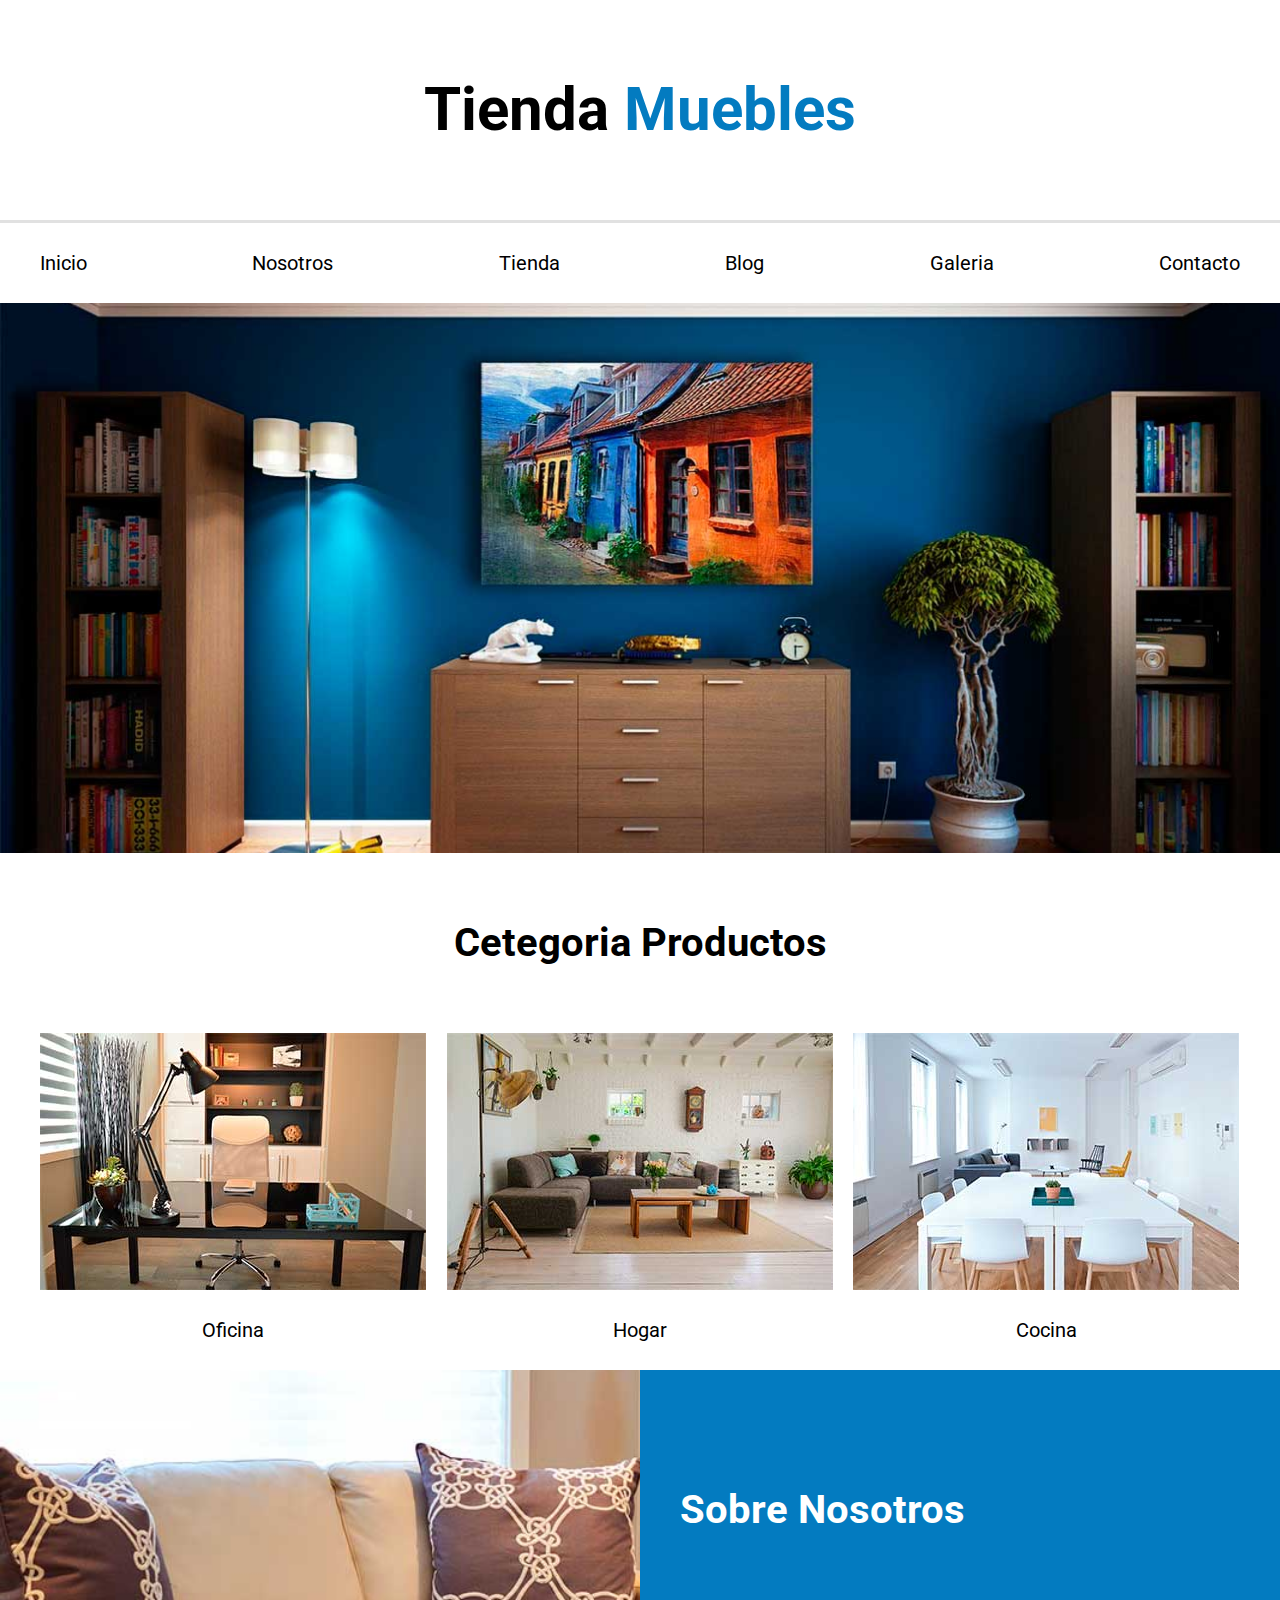
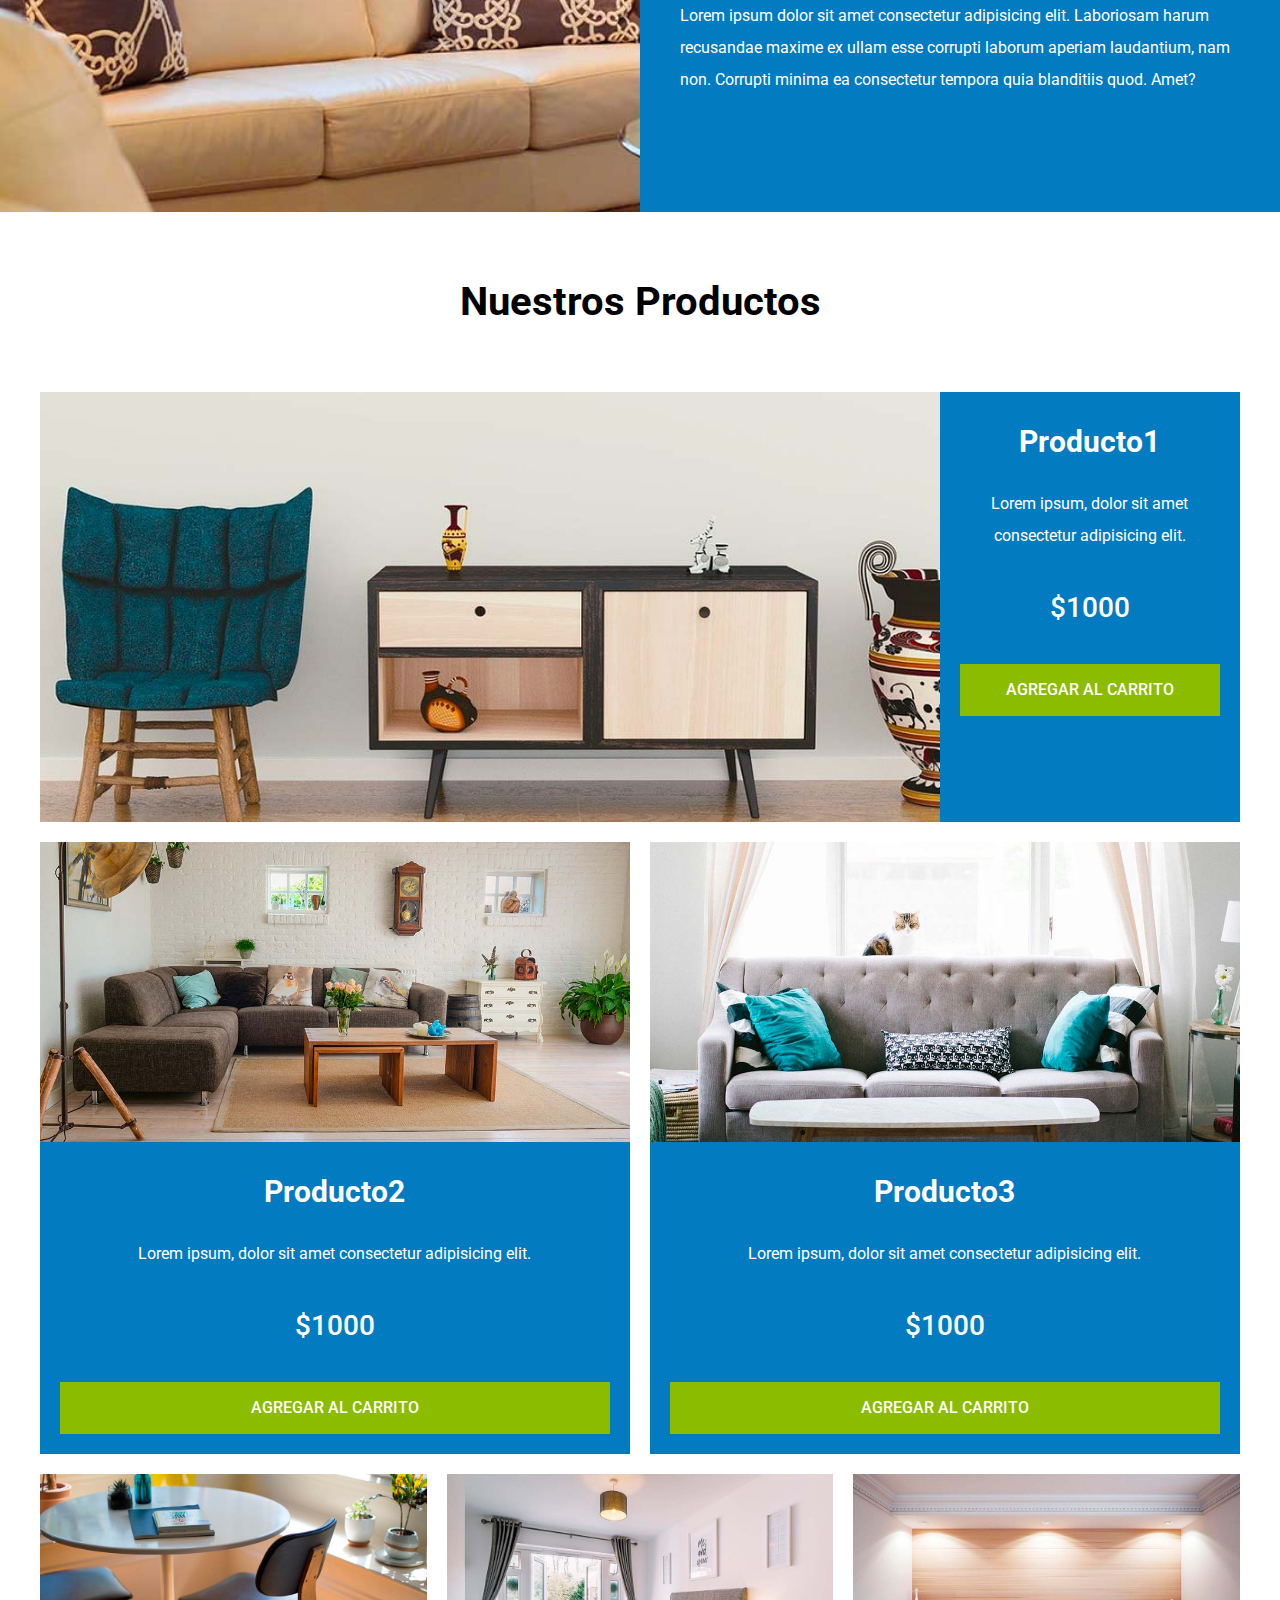
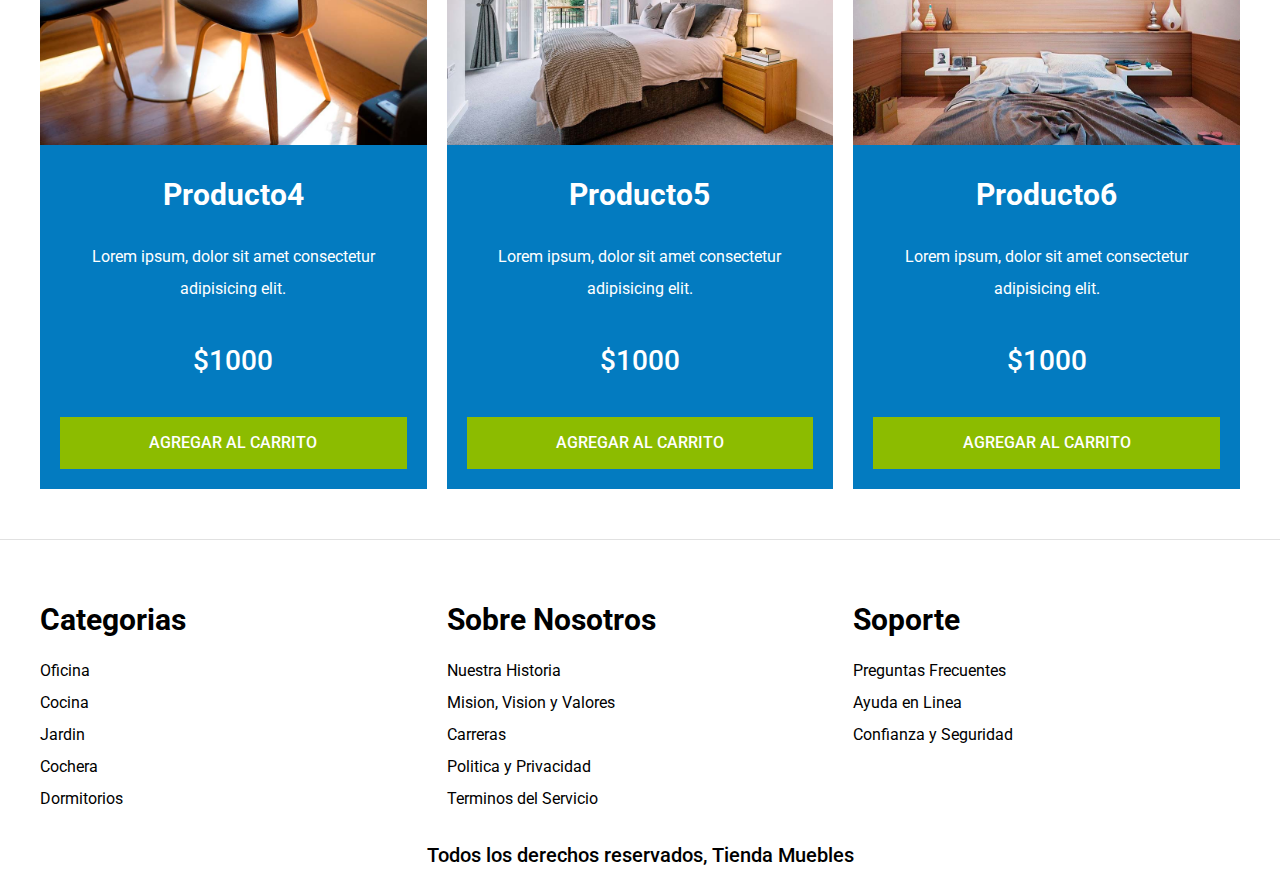
<file: proyecto-muebles-ecommerce/index.html>
<!DOCTYPE html>
<html lang="en">

<head>
    <meta charset="UTF-8">
    <meta name="viewport" content="width=device-width, initial-scale=1.0">
    <title>Tienda Muebles Ecommerce</title>
    <link rel="stylesheet" href="css/normalize.css">
    <link rel="preconnect" href="https://fonts.googleapis.com">
    <link rel="preconnect" href="https://fonts.gstatic.com" crossorigin>
    <link href="https://fonts.googleapis.com/css2?family=Roboto:wght@300;400;500&display=swap" rel="stylesheet">
    <link rel="stylesheet" href="css/app.css">
</head>

<body>
    <header>
        <h1 class="nombre-sitio">Tienda <span>Muebles</span> </h1>
    </header>
    <div class="contenedor-navegacion">
        <nav class="nav-principal contenedor">
            <a href="index.html">Inicio</a>
            <a href="nosotros.html">Nosotros</a>
            <a href="tienda.html">Tienda</a>
            <a href="blog.html">Blog</a>
            <a href="galeria.html">Galeria</a>
            <a href="contacto.html">Contacto</a>
        </nav>
    </div>


    <div class="hero"></div>

    <section class="contenedor categorias">
        <h2 class="text-center">Cetegoria Productos</h2>

        <div class="listado-categorias">
            <div class="categoria">
                <img src="img/categoria1.jpg" alt="Imagen categoria 2">
                <a href="#">Oficina</a>
            </div>

            <div class="categoria">
                <img src="img/categoria2.jpg" alt="Imagen categoria 2">
                <a href="#">Hogar</a>
            </div>

            <div class="categoria">
                <img src="img/categoria3.jpg" alt="Imagen categoria 2">
                <a href="#">Cocina</a>
            </div>
        </div>

    </section>

    <section class="sobre-nosotros">
        <div class="contenedor sobre-nosotros-grid">
            <div class="texto-nosotros">
                <h2>Sobre Nosotros</h2>
                <p>Lorem ipsum dolor sit amet consectetur adipisicing elit. Laboriosam harum recusandae maxime ex ullam
                    esse
                    corrupti laborum aperiam laudantium, nam non. Corrupti minima ea consectetur tempora quia blanditiis
                    quod.
                    Amet?</p>
            </div>

        </div>

    </section>

    <main class="contenido-principal contenedor">
        <h2 class="text-center">Nuestros Productos</h2>

        <div class="listado-productos"><!--inicio listado productos-->
            <div class="producto">
                <img src="img/producto1.jpg" alt="">
                <div class="texto-producto">
                    <h3>Producto1</h3>
                    <p>Lorem ipsum, dolor sit amet consectetur adipisicing elit.</p>
                    <p class="precio">$1000</p>
                    <a class="btn" href="#" type="button">Agregar al Carrito</a>
                </div><!--Info producto-->
            </div><!--Producto-->
            <div class="producto">
                <img src="img/producto2.jpg" alt="">
                <div class="texto-producto">
                    <h3>Producto2</h3>
                    <p>Lorem ipsum, dolor sit amet consectetur adipisicing elit.</p>
                    <p class="precio">$1000</p>
                    <a class="btn" href="#" type="button">Agregar al Carrito</a>
                </div><!--Info producto-->
            </div><!--Producto-->
            <div class="producto">
                <img src="img/producto3.jpg" alt="">
                <div class="texto-producto">
                    <h3>Producto3</h3>
                    <p>Lorem ipsum, dolor sit amet consectetur adipisicing elit.</p>
                    <p class="precio">$1000</p>
                    <a class="btn" href="#" type="button">Agregar al Carrito</a>
                </div><!--Info producto-->
            </div><!--Producto-->
            <div class="producto">
                <img src="img/producto4.jpg" alt="">
                <div class="texto-producto">
                    <h3>Producto4</h3>
                    <p>Lorem ipsum, dolor sit amet consectetur adipisicing elit.</p>
                    <p class="precio">$1000</p>
                    <a class="btn" href="#" type="button">Agregar al Carrito</a>
                </div><!--Info producto-->
            </div><!--Producto-->
            <div class="producto">
                <img src="img/producto5.jpg" alt="">
                <div class="texto-producto">
                    <h3>Producto5</h3>
                    <p>Lorem ipsum, dolor sit amet consectetur adipisicing elit.</p>
                    <p class="precio">$1000</p>
                    <a class="btn" href="#" type="button">Agregar al Carrito</a>
                </div><!--Info producto-->
            </div><!--Producto-->
            <div class="producto">
                <img src="img/producto6.jpg" alt="">
                <div class="texto-producto">
                    <h3>Producto6</h3>
                    <p>Lorem ipsum, dolor sit amet consectetur adipisicing elit.</p>
                    <p class="precio">$1000</p>
                    <a class="btn" href="#" type="button">Agregar al Carrito</a>
                </div><!--Info producto-->
            </div><!--Producto-->
        </div> <!--Fin listado productos-->


    </main>



    <footer class="site-footer">
        <div class="grid-footer contenedor">
            <div>
                <h3>Categorias</h3>
                <nav class="footer-menu">
                    <a href="#">Oficina</a>
                    <a href="#">Cocina</a>
                    <a href="#">Jardin</a>
                    <a href="#">Cochera</a>
                    <a href="#">Dormitorios</a>
                </nav>
            </div>

            <div>
                <h3>Sobre Nosotros</h3>
                <nav class="footer-menu">
                    <a href="#">Nuestra Historia</a>
                    <a href="#">Mision, Vision y Valores</a>
                    <a href="#">Carreras</a>
                    <a href="#">Politica y Privacidad</a>
                    <a href="#">Terminos del Servicio</a>
                </nav>
            </div>

            <div>
                <h3>Soporte</h3>
                <nav class="footer-menu">
                    <a href="#">Preguntas Frecuentes</a>
                    <a href="#">Ayuda en Linea</a>
                    <a href="#">Confianza y Seguridad</a>
                </nav>
            </div>
        </div>
        <p class="copyright">Todos los derechos reservados, Tienda Muebles</p>
    </footer>

</body>

</html>
</file>
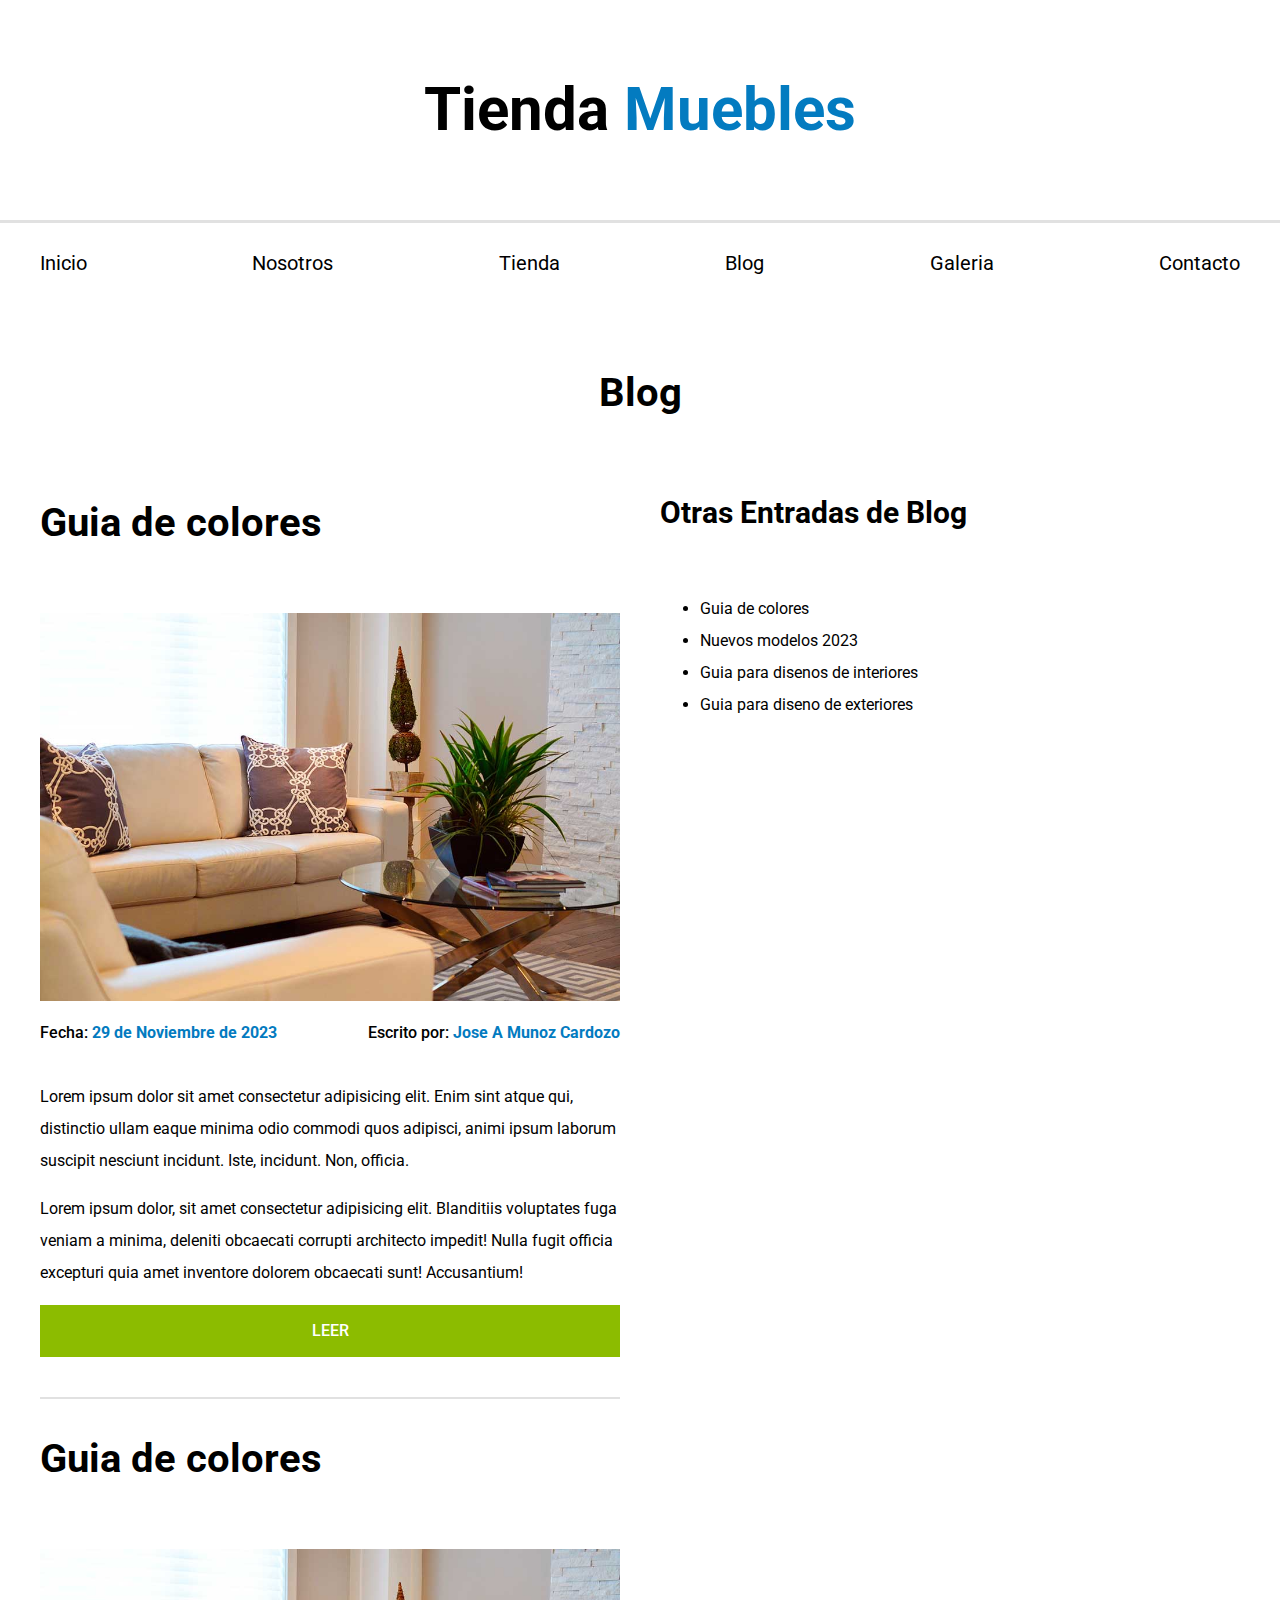
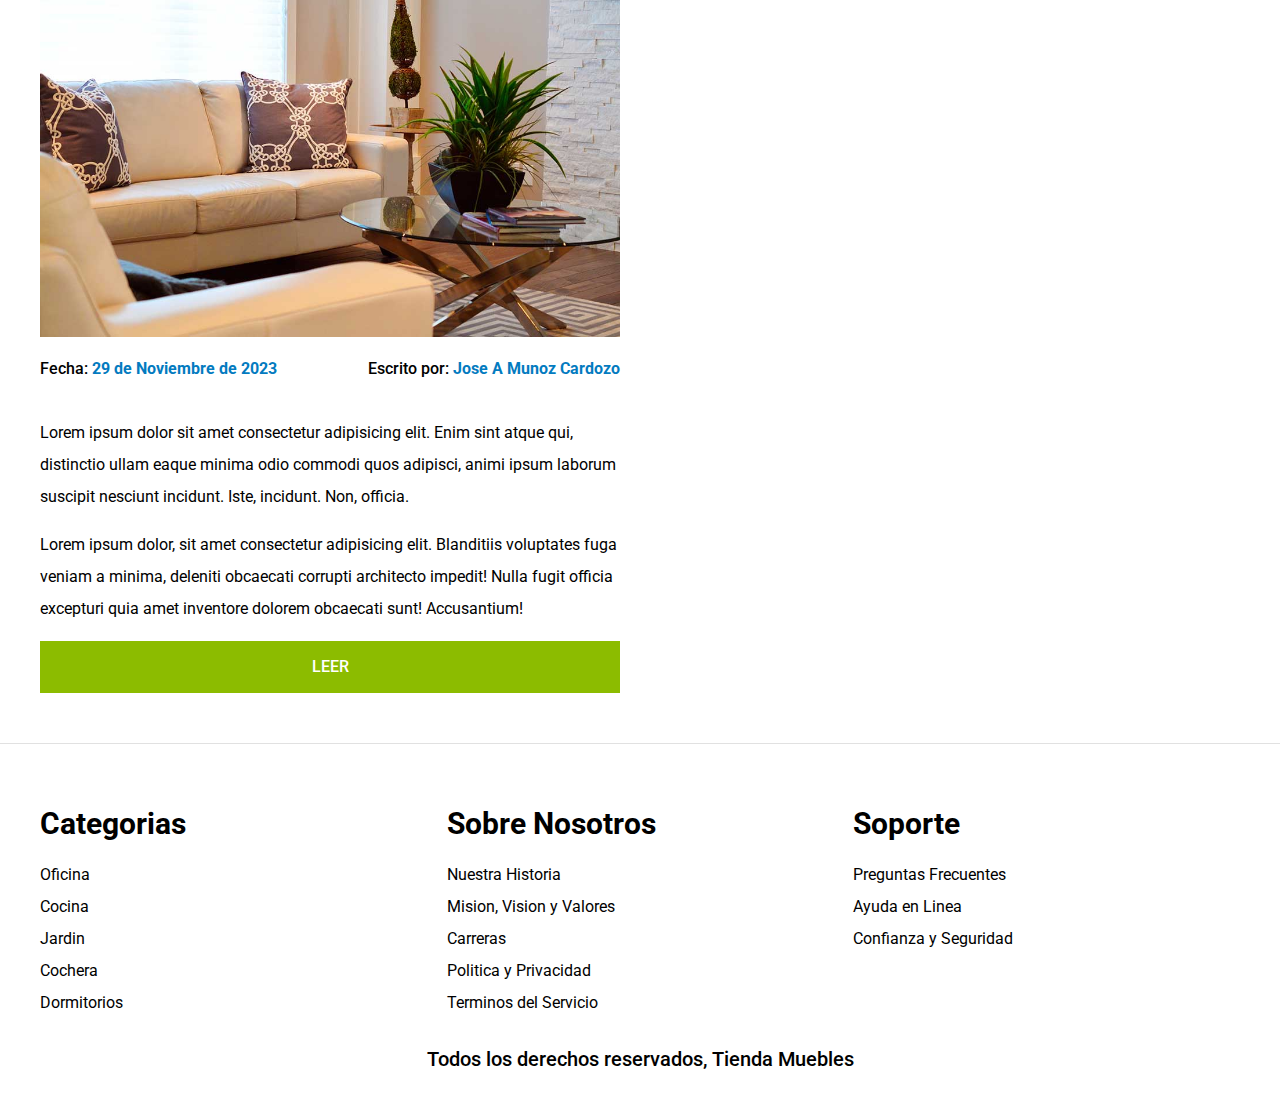
<file: proyecto-muebles-ecommerce/blog.html>
<!DOCTYPE html>
<html lang="en">

<head>
    <meta charset="UTF-8">
    <meta name="viewport" content="width=device-width, initial-scale=1.0">
    <title>Blog Ecommerce</title>
    <link rel="stylesheet" href="css/normalize.css">
    <link rel="preconnect" href="https://fonts.googleapis.com">
    <link rel="preconnect" href="https://fonts.gstatic.com" crossorigin>
    <link href="https://fonts.googleapis.com/css2?family=Roboto:wght@300;400;500&display=swap" rel="stylesheet">
    <link rel="stylesheet" href="css/app.css">
</head>

<body>
    <header>
        <h1 class="nombre-sitio">Tienda <span>Muebles</span> </h1>
    </header>
    <div class="contenedor-navegacion">
        <nav class="nav-principal contenedor">
            <a href="index.html">Inicio</a>
            <a href="nosotros.html">Nosotros</a>
            <a href="tienda.html">Tienda</a>
            <a href="blog.html">Blog</a>
            <a href="galeria.html">Galeria</a>
            <a href="contacto.html">Contacto</a>
        </nav>
    </div>


    <main class="contenido-principal contenedor">
        <h2 class="text-center">Blog</h2>

        <section class="contenedor-blog">
            <div class="blog">
                <article class="entrada">

                    <h2>Guia de colores</h2>
                    <div class="imagen">
                        <img src="img/nosotros.jpg" alt="imagen blog">
                    </div>

                    <div class="entrada-meta">
                        <p>Fecha: <span>29 de Noviembre de 2023</span></p>
                        <p>Escrito por: <span>Jose A Munoz Cardozo</span></p>
                    </div>

                    <div class="entrada-blog">
                        <p>Lorem ipsum dolor sit amet consectetur adipisicing elit. Enim sint atque qui, distinctio
                            ullam eaque minima odio commodi quos adipisci, animi ipsum laborum suscipit nesciunt
                            incidunt. Iste, incidunt. Non, officia.</p>
                        <p>Lorem ipsum dolor, sit amet consectetur adipisicing elit. Blanditiis voluptates fuga veniam a
                            minima, deleniti obcaecati corrupti architecto impedit! Nulla fugit officia excepturi quia
                            amet inventore dolorem obcaecati sunt! Accusantium!
                        </p>
                        <a class="btn" href="#">Leer</a>
                    </div>

                </article>

                <article>

                    <h2>Guia de colores</h2>
                    <div class="imagen">
                        <img src="img/nosotros.jpg" alt="imagen blog">
                    </div>

                    <div class="entrada-meta">
                        <p>Fecha: <span>29 de Noviembre de 2023</span></p>
                        <p>Escrito por: <span>Jose A Munoz Cardozo</span></p>
                    </div>

                    <div class="entrada-blog">
                        <p>Lorem ipsum dolor sit amet consectetur adipisicing elit. Enim sint atque qui, distinctio
                            ullam eaque minima odio commodi quos adipisci, animi ipsum laborum suscipit nesciunt
                            incidunt. Iste, incidunt. Non, officia.</p>
                        <p>Lorem ipsum dolor, sit amet consectetur adipisicing elit. Blanditiis voluptates fuga veniam a
                            minima, deleniti obcaecati corrupti architecto impedit! Nulla fugit officia excepturi quia
                            amet inventore dolorem obcaecati sunt! Accusantium!
                        </p>

                        <a class="btn" href="#">Leer</a>
                    </div>

                </article>
            </div>

            <aside>
                <h3>Otras Entradas de Blog</h3>
                <ul>
                    <li>Guia de colores</li>
                    <li>Nuevos modelos 2023</li>
                    <li>Guia para disenos de interiores</li>
                    <li>Guia para diseno de exteriores</li>
                </ul>
            </aside>
        </section>

    </main>



    <footer class="site-footer">
        <div class="grid-footer contenedor">
            <div>
                <h3>Categorias</h3>
                <nav class="footer-menu">
                    <a href="#">Oficina</a>
                    <a href="#">Cocina</a>
                    <a href="#">Jardin</a>
                    <a href="#">Cochera</a>
                    <a href="#">Dormitorios</a>
                </nav>
            </div>

            <div>
                <h3>Sobre Nosotros</h3>
                <nav class="footer-menu">
                    <a href="#">Nuestra Historia</a>
                    <a href="#">Mision, Vision y Valores</a>
                    <a href="#">Carreras</a>
                    <a href="#">Politica y Privacidad</a>
                    <a href="#">Terminos del Servicio</a>
                </nav>
            </div>

            <div>
                <h3>Soporte</h3>
                <nav class="footer-menu">
                    <a href="#">Preguntas Frecuentes</a>
                    <a href="#">Ayuda en Linea</a>
                    <a href="#">Confianza y Seguridad</a>
                </nav>
            </div>
        </div>
        <p class="copyright">Todos los derechos reservados, Tienda Muebles</p>
    </footer>

</body>

</html>
</file>
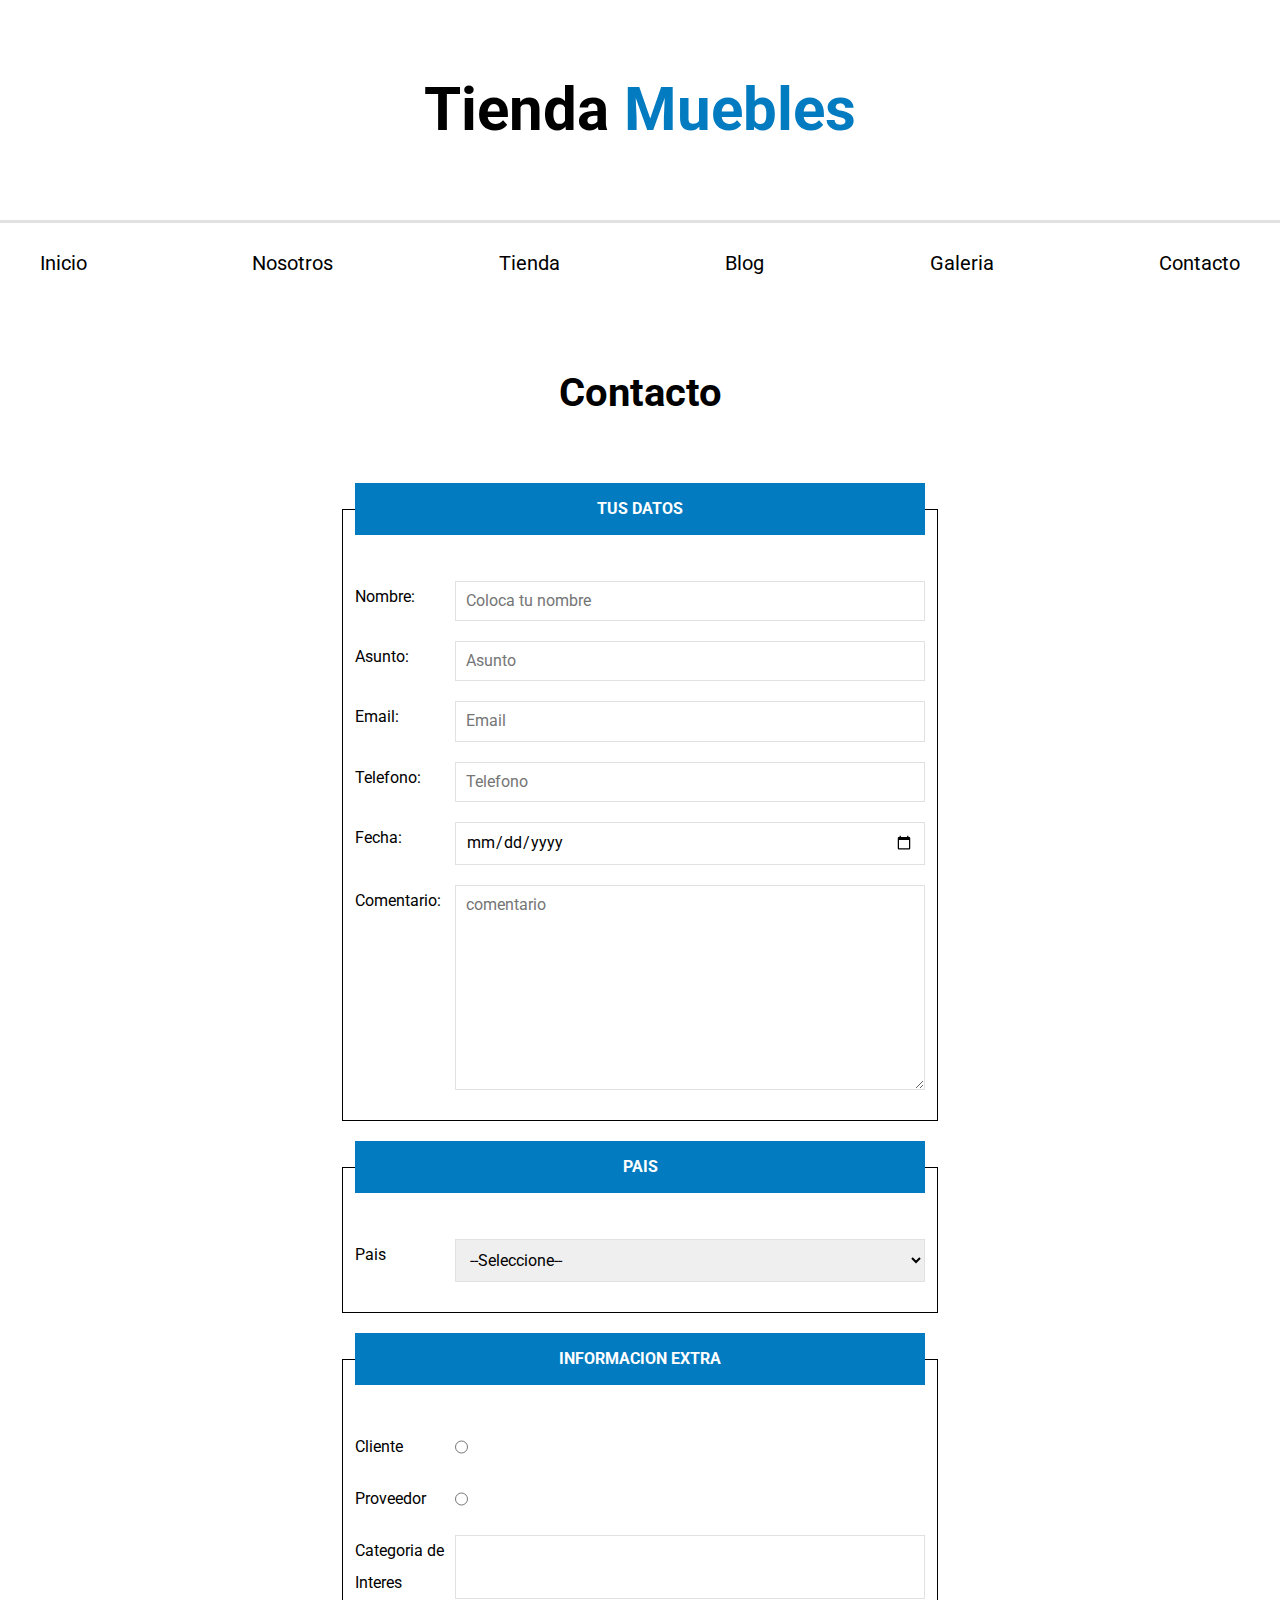
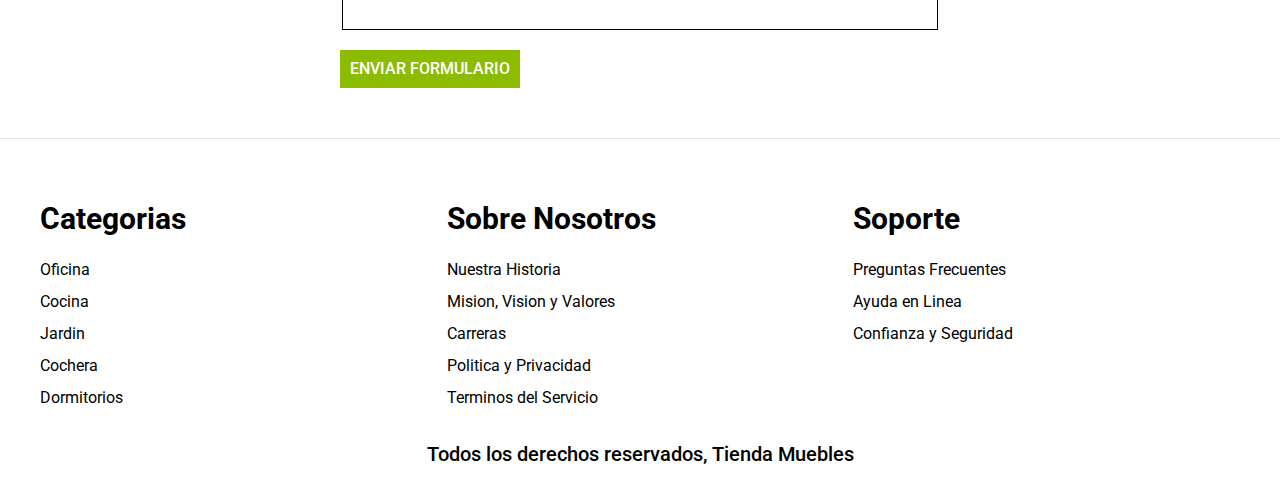
<file: proyecto-muebles-ecommerce/contacto.html>
<!DOCTYPE html>
<html lang="en">

<head>
    <meta charset="UTF-8">
    <meta name="viewport" content="width=device-width, initial-scale=1.0">
    <title>Contacto Ecommerce</title>
    <link rel="stylesheet" href="css/normalize.css">
    <link rel="preconnect" href="https://fonts.googleapis.com">
    <link rel="preconnect" href="https://fonts.gstatic.com" crossorigin>
    <link href="https://fonts.googleapis.com/css2?family=Roboto:wght@300;400;500&display=swap" rel="stylesheet">
    <link rel="stylesheet" href="css/app.css">
</head>

<body>
    <header>
        <h1 class="nombre-sitio">Tienda <span>Muebles</span> </h1>
    </header>
    <div class="contenedor-navegacion">
        <nav class="nav-principal contenedor">
            <a href="index.html">Inicio</a>
            <a href="nosotros.html">Nosotros</a>
            <a href="tienda.html">Tienda</a>
            <a href="blog.html">Blog</a>
            <a href="galeria.html">Galeria</a>
            <a href="contacto.html">Contacto</a>
        </nav>
    </div>


    <main class="contenido-principal contenedor">
        <h2 class="text-center">Contacto</h2>

        <form class="formulario">
            <fieldset>
                <legend>Tus Datos</legend>
                <div class="campo">
                    <label for="nombre">Nombre:</label>
                    <input id="nombre" type="text" placeholder="Coloca tu nombre" required>
                </div>


                <div class="campo">
                    <label for="asunto">Asunto:</label>
                    <input id="asunto" type="text" placeholder="Asunto" required>
                </div>


                <div class="campo">
                    <label for="email">Email:</label>
                    <input id="email" type="email" placeholder="Email" required>
                </div>


                <div class="campo">
                    <label for="number">Telefono:</label>
                    <input id="number" type="number" placeholder="Telefono" required>
                </div>

                <div class="campo">
                    <label for="fecha">Fecha:</label>
                    <input id="fecha" type="date" required>
                </div>

                <div class="campo">
                    <label for="comentario">Comentario:</label>
                    <textarea name="comentario" id="comentario" cols="20" rows="10" placeholder="comentario" required></textarea>
                </div>

            </fieldset>

            <fieldset>
                <legend>Pais</legend>
                <div class="campo">
                    <label for="pais">Pais</label>
                    <select id="pais">
                        <option value="">--Seleccione--</option>
                        <option value="VE">Venezuela</option>
                        <option value="MX">Mexico</option>
                        <option value="ES">Espana</option>
                        <option value="CL">Colombia</option>
                        <option value="AR">Argentina</option>
                        <option value="CN">Canada</option>
                    </select>
                </div>
            </fieldset>

            <fieldset>
                <legend>Informacion Extra</legend>
                <div class="campo">
                    <label id="cliente">Cliente</label>
                    <input id="cliente" type="radio">
                </div>

                <div class="campo">
                    <label id="proveedor"> Proveedor</label>
                    <input id="proveedor" type="radio">
                </div>

                <div class="campo">
                    <label for="categoria">Categoria de Interes</label>
                    <input class="datalist" list="categorias" name="categorias">
                    <datalist id="categorias">
                        <option value="Cocina">
                        <option value="Exteriores">
                        <option value="Habitaciones">
                        <option value="Oficina">
                    </datalist>
                </div>
            </fieldset>

            <input class="btn" type="submit" value="Enviar Formulario">

        </form>

    </main>



    <footer class="site-footer">
        <div class="grid-footer contenedor">
            <div>
                <h3>Categorias</h3>
                <nav class="footer-menu">
                    <a href="#">Oficina</a>
                    <a href="#">Cocina</a>
                    <a href="#">Jardin</a>
                    <a href="#">Cochera</a>
                    <a href="#">Dormitorios</a>
                </nav>
            </div>

            <div>
                <h3>Sobre Nosotros</h3>
                <nav class="footer-menu">
                    <a href="#">Nuestra Historia</a>
                    <a href="#">Mision, Vision y Valores</a>
                    <a href="#">Carreras</a>
                    <a href="#">Politica y Privacidad</a>
                    <a href="#">Terminos del Servicio</a>
                </nav>
            </div>

            <div>
                <h3>Soporte</h3>
                <nav class="footer-menu">
                    <a href="#">Preguntas Frecuentes</a>
                    <a href="#">Ayuda en Linea</a>
                    <a href="#">Confianza y Seguridad</a>
                </nav>
            </div>
        </div>
        <p class="copyright">Todos los derechos reservados, Tienda Muebles</p>
    </footer>

</body>

</html>
</file>
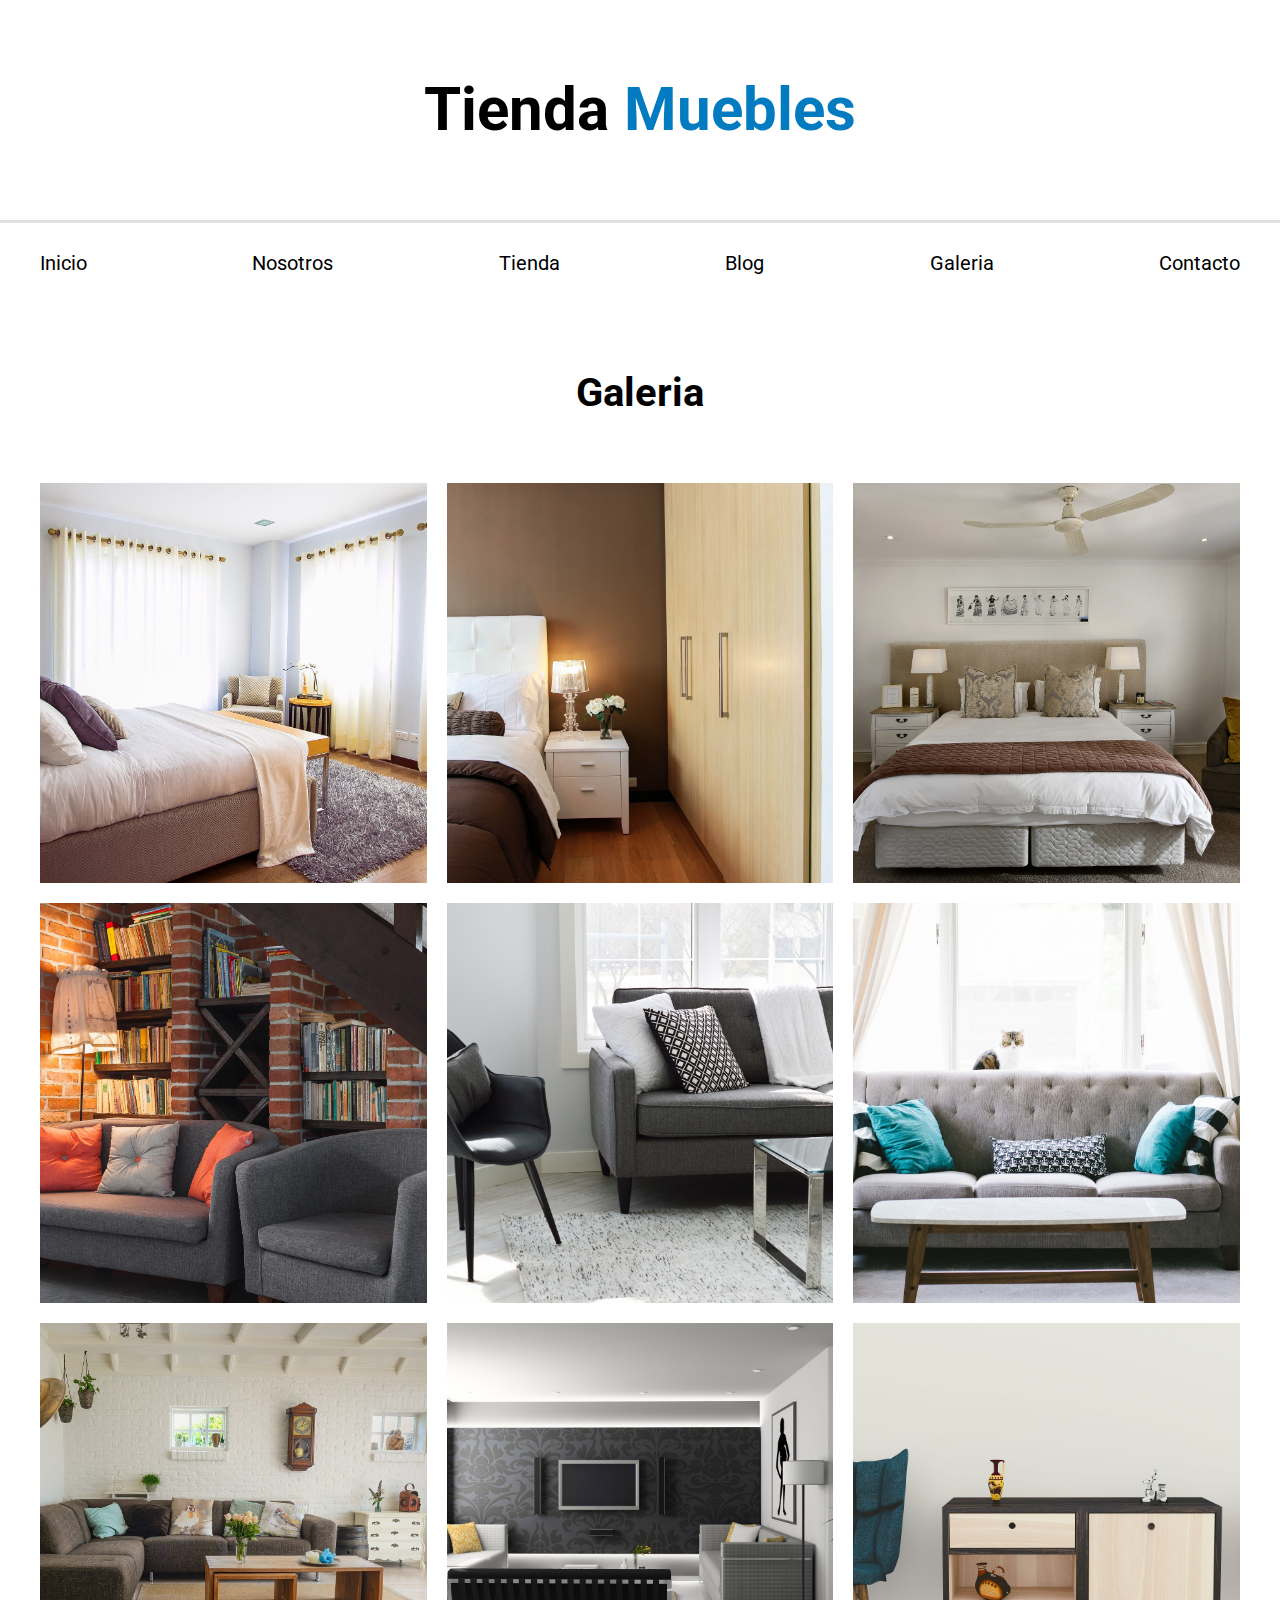
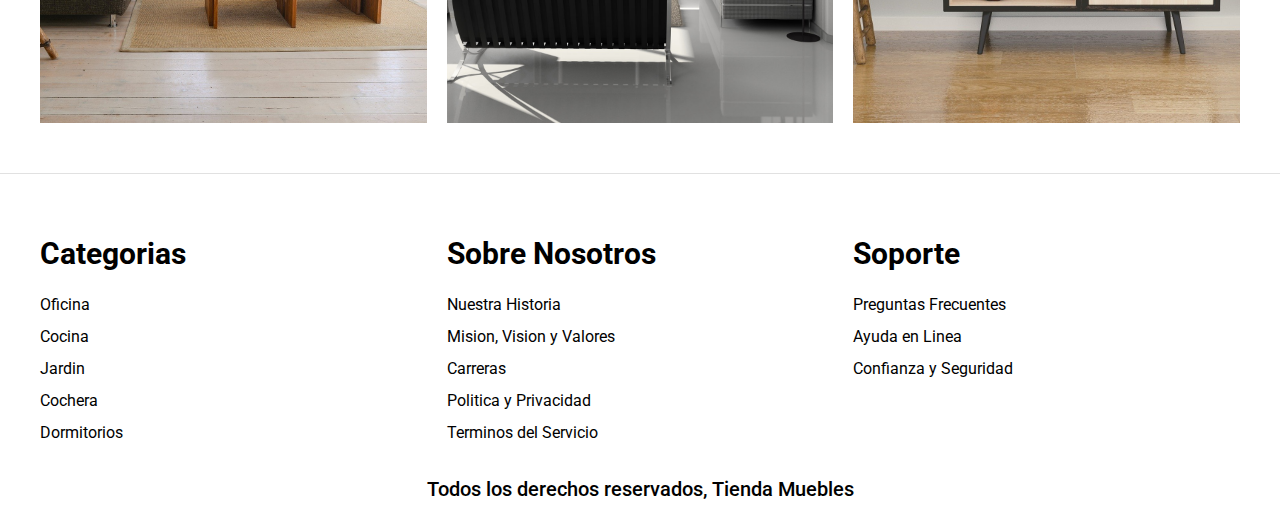
<file: proyecto-muebles-ecommerce/galeria.html>
<!DOCTYPE html>
<html lang="en">

<head>
    <meta charset="UTF-8">
    <meta name="viewport" content="width=device-width, initial-scale=1.0">
    <title>Galeria Ecommerce</title>
    <link rel="stylesheet" href="css/normalize.css">
    <link rel="preconnect" href="https://fonts.googleapis.com">
    <link rel="preconnect" href="https://fonts.gstatic.com" crossorigin>
    <link href="https://fonts.googleapis.com/css2?family=Roboto:wght@300;400;500&display=swap" rel="stylesheet">
    <link rel="stylesheet" href="css/app.css">
</head>

<body>
    <header>
        <h1 class="nombre-sitio">Tienda <span>Muebles</span> </h1>
    </header>
    <div class="contenedor-navegacion">
        <nav class="nav-principal contenedor">
            <a href="index.html">Inicio</a>
            <a href="nosotros.html">Nosotros</a>
            <a href="tienda.html">Tienda</a>
            <a href="blog.html">Blog</a>
            <a href="galeria.html">Galeria</a>
            <a href="contacto.html">Contacto</a>
        </nav>
    </div>


    <main class="contenido-principal contenedor">
        <h2 class="text-center">Galeria</h2>
        <ul class="galeria">
            <li>
                <a href="img/galeria_01.jpg">
                    <img src="img/galeria_01.jpg" alt="imagen galeria">
                </a>
            </li>
            <li>
                <a href="img/galeria_02.jpg">
                    <img src="img/galeria_02.jpg" alt="imagen galeria">
                </a>
            </li>
            <li>
                <a href="img/galeria_03.jpg">
                    <img src="img/galeria_03.jpg" alt="imagen galeria">
                </a>
            </li>
            <li>
                <a href="img/galeria_04.jpg">
                    <img src="img/galeria_04.jpg" alt="imagen galeria">
                </a>
            </li>
            <li>
                <a href="img/galeria_05.jpg">
                    <img src="img/galeria_05.jpg" alt="imagen galeria">
                </a>
            </li>
            <li>
                <a href="img/galeria_06.jpg">
                    <img src="img/galeria_06.jpg" alt="imagen galeria">
                </a>
            </li>
            <li>
                <a href="img/galeria_07.jpg">
                    <img src="img/galeria_07.jpg" alt="imagen galeria">
                </a>
            </li>
            <li>
                <a href="img/galeria_08.jpg">
                    <img src="img/galeria_08.jpg" alt="imagen galeria">
                </a>
            </li>
            <li>
                <a href="img/galeria_09.jpg">
                    <img src="img/galeria_09.jpg" alt="imagen galeria">
                </a>
            </li>
        </ul>



    </main>



    <footer class="site-footer">
        <div class="grid-footer contenedor">
            <div>
                <h3>Categorias</h3>
                <nav class="footer-menu">
                    <a href="#">Oficina</a>
                    <a href="#">Cocina</a>
                    <a href="#">Jardin</a>
                    <a href="#">Cochera</a>
                    <a href="#">Dormitorios</a>
                </nav>
            </div>

            <div>
                <h3>Sobre Nosotros</h3>
                <nav class="footer-menu">
                    <a href="#">Nuestra Historia</a>
                    <a href="#">Mision, Vision y Valores</a>
                    <a href="#">Carreras</a>
                    <a href="#">Politica y Privacidad</a>
                    <a href="#">Terminos del Servicio</a>
                </nav>
            </div>

            <div>
                <h3>Soporte</h3>
                <nav class="footer-menu">
                    <a href="#">Preguntas Frecuentes</a>
                    <a href="#">Ayuda en Linea</a>
                    <a href="#">Confianza y Seguridad</a>
                </nav>
            </div>
        </div>
        <p class="copyright">Todos los derechos reservados, Tienda Muebles</p>
    </footer>

</body>

</html>
</file>
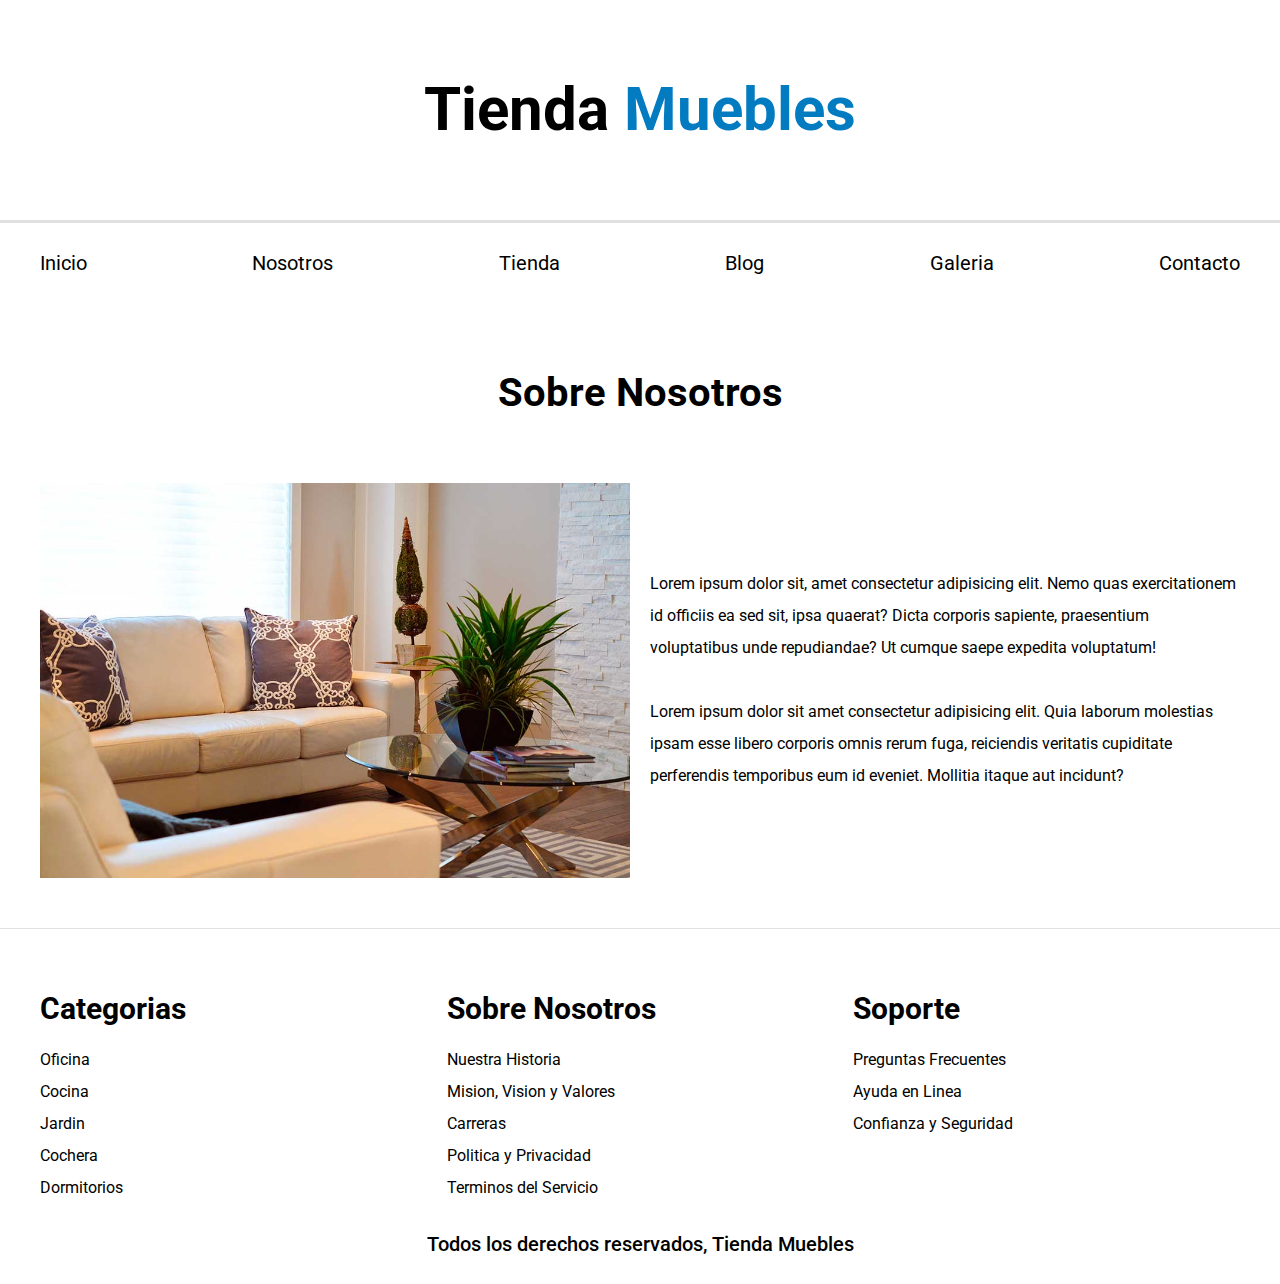
<file: proyecto-muebles-ecommerce/nosotros.html>
<!DOCTYPE html>
<html lang="en">

<head>
    <meta charset="UTF-8">
    <meta name="viewport" content="width=device-width, initial-scale=1.0">
    <title>Ecommerce-Nosotros</title>
    <link rel="stylesheet" href="css/normalize.css">
    <link rel="preconnect" href="https://fonts.googleapis.com">
    <link rel="preconnect" href="https://fonts.gstatic.com" crossorigin>
    <link href="https://fonts.googleapis.com/css2?family=Roboto:wght@300;400;500&display=swap" rel="stylesheet">
    <link rel="stylesheet" href="css/app.css">
</head>

<body>
    <header>
        <h1 class="nombre-sitio">Tienda <span>Muebles</span> </h1>
    </header>
    <div class="contenedor-navegacion">
        <nav class="nav-principal contenedor">
            <a href="index.html">Inicio</a>
            <a href="nosotros.html">Nosotros</a>
            <a href="tienda.html">Tienda</a>
            <a href="blog.html">Blog</a>
            <a href="galeria.html">Galeria</a>
            <a href="contacto.html">Contacto</a>
        </nav>
    </div>


    <main class="contenido-principal contenedor">
        <h2 class="text-center">Sobre Nosotros</h2>
        <div class="contenido-nosotros">

            <div class="imagen">
                <img src="img/nosotros.jpg" alt="Imagen Nosotros">
            </div>

            <div class="informacion-nosotros">
                <p>Lorem ipsum dolor sit, amet consectetur adipisicing elit. Nemo quas exercitationem id officiis ea sed
                    sit, ipsa quaerat? Dicta corporis sapiente, praesentium voluptatibus unde repudiandae? Ut cumque
                    saepe
                    expedita voluptatum!</p>
                <p>Lorem ipsum dolor sit amet consectetur adipisicing elit. Quia laborum molestias ipsam esse libero
                    corporis omnis rerum fuga, reiciendis veritatis cupiditate perferendis temporibus eum id eveniet.
                    Mollitia itaque aut incidunt?</p>
            </div>
        </div>
    </main>



    <footer class="site-footer">
        <div class="grid-footer contenedor">
            <div>
                <h3>Categorias</h3>
                <nav class="footer-menu">
                    <a href="#">Oficina</a>
                    <a href="#">Cocina</a>
                    <a href="#">Jardin</a>
                    <a href="#">Cochera</a>
                    <a href="#">Dormitorios</a>
                </nav>
            </div>

            <div>
                <h3>Sobre Nosotros</h3>
                <nav class="footer-menu">
                    <a href="#">Nuestra Historia</a>
                    <a href="#">Mision, Vision y Valores</a>
                    <a href="#">Carreras</a>
                    <a href="#">Politica y Privacidad</a>
                    <a href="#">Terminos del Servicio</a>
                </nav>
            </div>

            <div>
                <h3>Soporte</h3>
                <nav class="footer-menu">
                    <a href="#">Preguntas Frecuentes</a>
                    <a href="#">Ayuda en Linea</a>
                    <a href="#">Confianza y Seguridad</a>
                </nav>
            </div>
        </div>
        <p class="copyright">Todos los derechos reservados, Tienda Muebles</p>
    </footer>

</body>

</html>
</file>
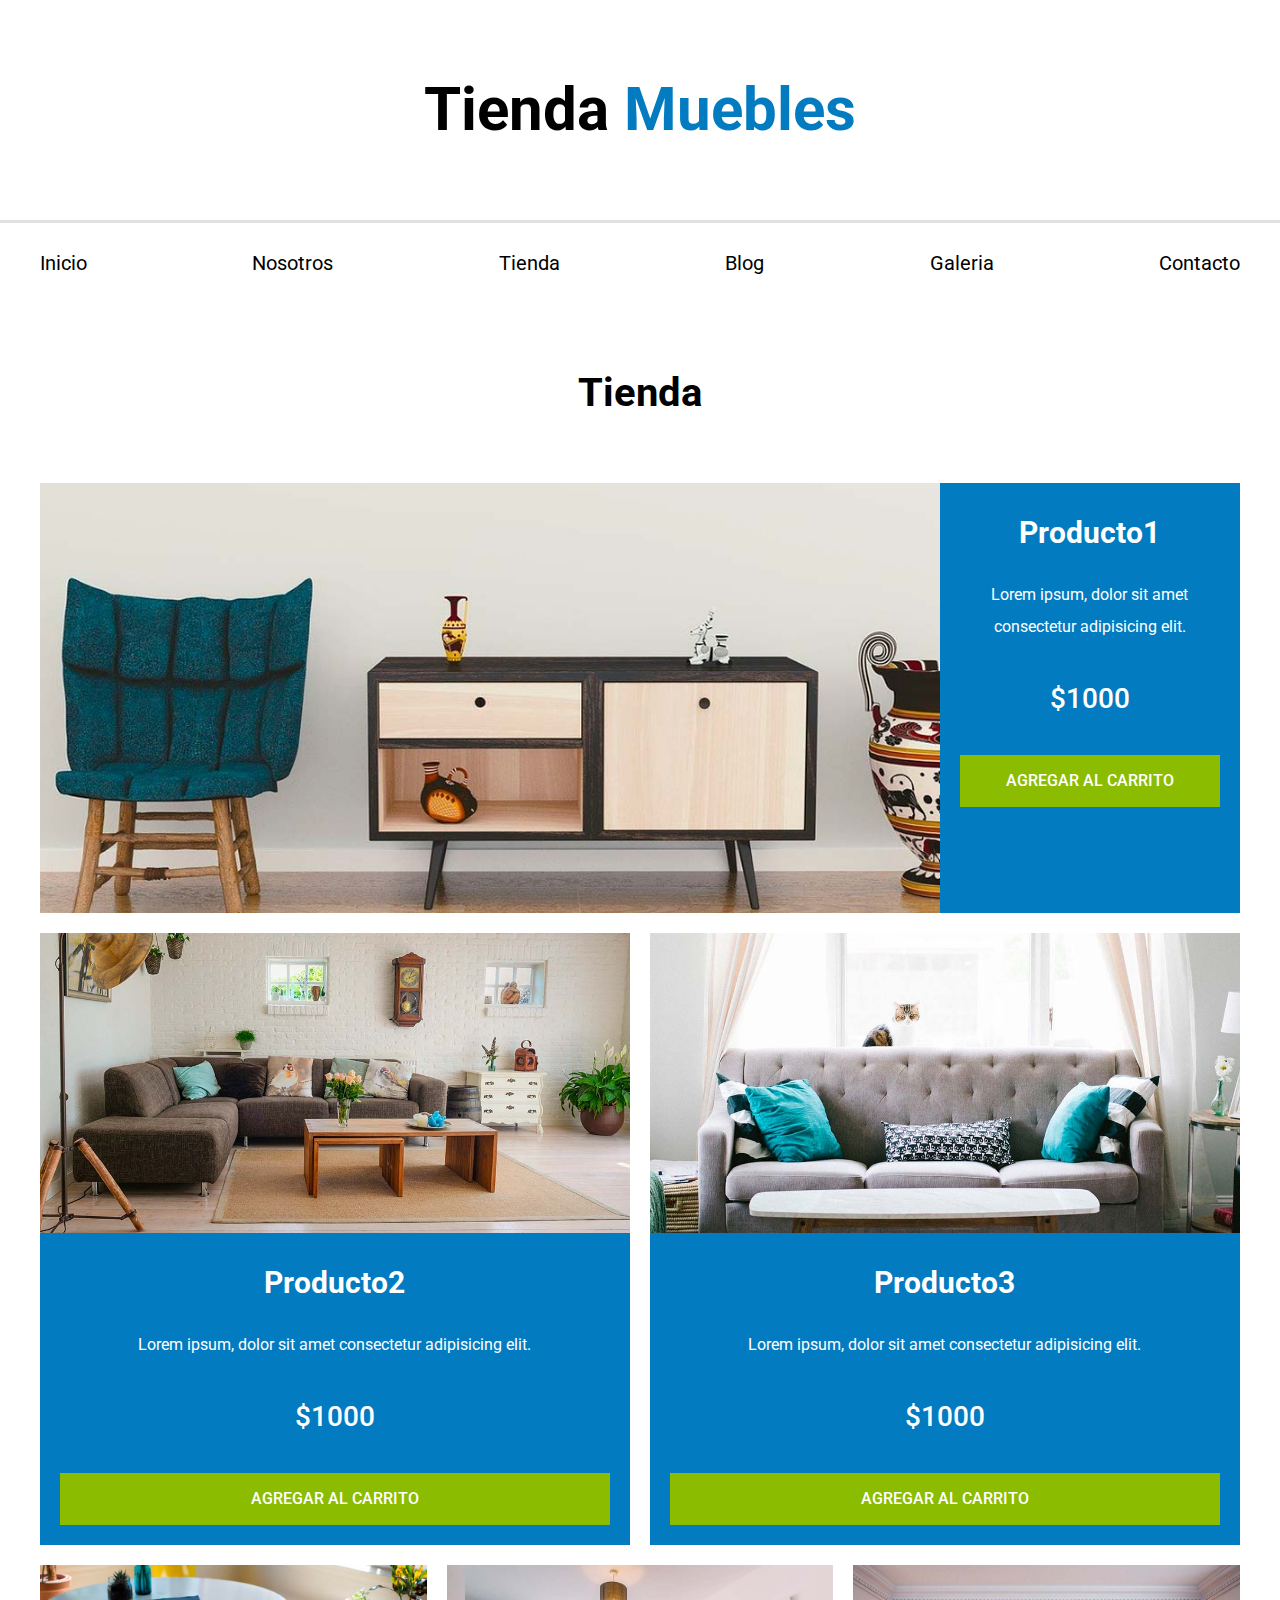
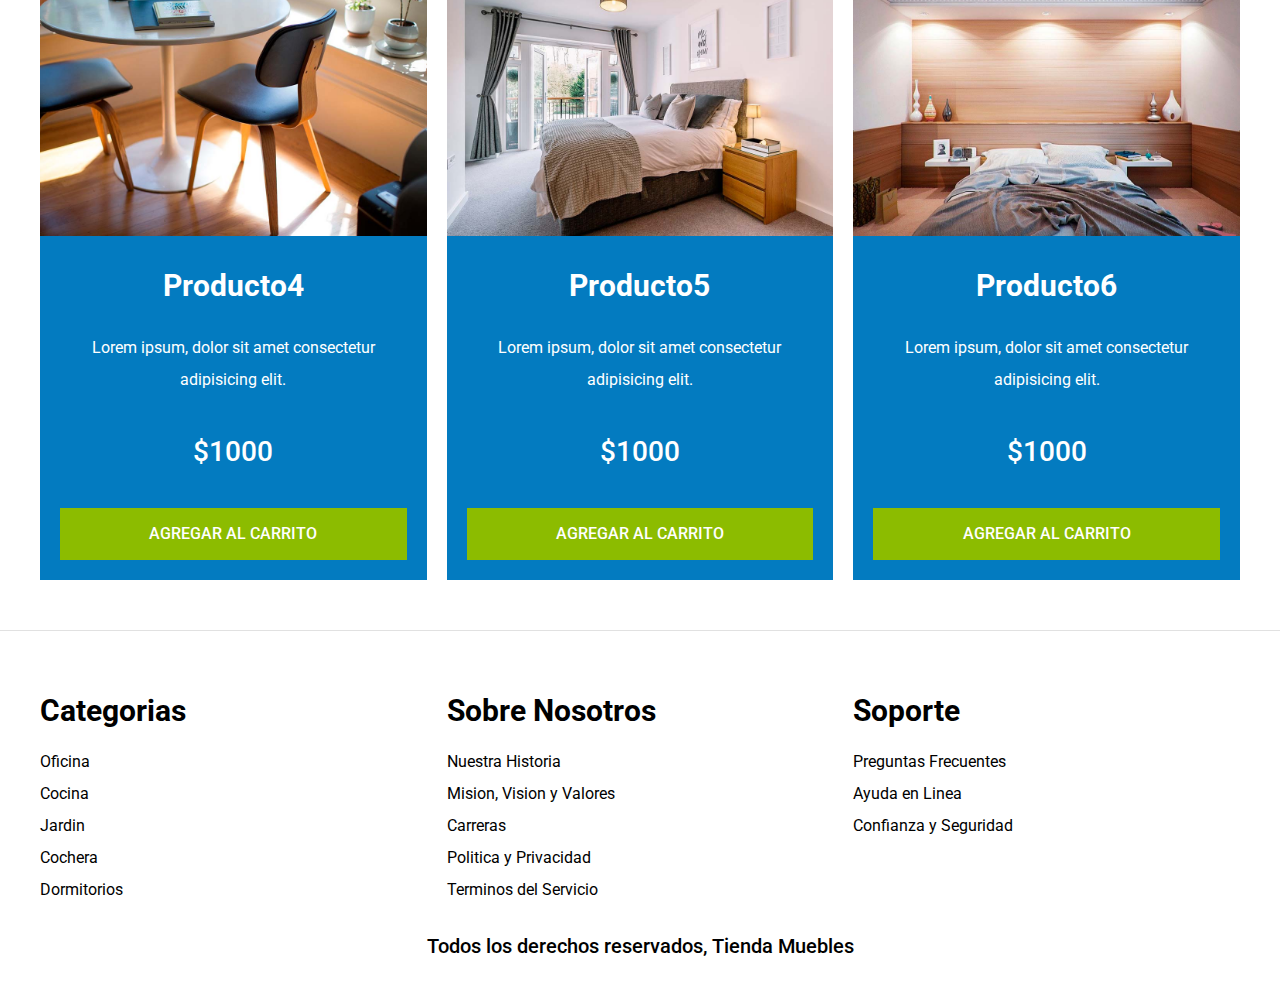
<file: proyecto-muebles-ecommerce/tienda.html>
<!DOCTYPE html>
<html lang="en">

<head>
    <meta charset="UTF-8">
    <meta name="viewport" content="width=device-width, initial-scale=1.0">
    <title>Tienda-Ecommerce</title>
    <link rel="stylesheet" href="css/normalize.css">
    <link rel="preconnect" href="https://fonts.googleapis.com">
    <link rel="preconnect" href="https://fonts.gstatic.com" crossorigin>
    <link href="https://fonts.googleapis.com/css2?family=Roboto:wght@300;400;500&display=swap" rel="stylesheet">
    <link rel="stylesheet" href="css/app.css">
</head>

<body>
    <header>
        <h1 class="nombre-sitio">Tienda <span>Muebles</span> </h1>
    </header>
    <div class="contenedor-navegacion">
        <nav class="nav-principal contenedor">
            <a href="index.html">Inicio</a>
            <a href="nosotros.html">Nosotros</a>
            <a href="tienda.html">Tienda</a>
            <a href="blog.html">Blog</a>
            <a href="galeria.html">Galeria</a>
            <a href="contacto.html">Contacto</a>
        </nav>
    </div>


    <main class="contenido-principal contenedor">
        <h2 class="text-center">Tienda</h2>

        <div class="listado-productos"><!--inicio listado productos-->
            <div class="producto">
                <img src="img/producto1.jpg" alt="">
                <div class="texto-producto">
                    <h3>Producto1</h3>
                    <p>Lorem ipsum, dolor sit amet consectetur adipisicing elit.</p>
                    <p class="precio">$1000</p>
                    <a class="btn" href="#" type="button">Agregar al Carrito</a>
                </div><!--Info producto-->
            </div><!--Producto-->
            <div class="producto">
                <img src="img/producto2.jpg" alt="">
                <div class="texto-producto">
                    <h3>Producto2</h3>
                    <p>Lorem ipsum, dolor sit amet consectetur adipisicing elit.</p>
                    <p class="precio">$1000</p>
                    <a class="btn" href="#" type="button">Agregar al Carrito</a>
                </div><!--Info producto-->
            </div><!--Producto-->
            <div class="producto">
                <img src="img/producto3.jpg" alt="">
                <div class="texto-producto">
                    <h3>Producto3</h3>
                    <p>Lorem ipsum, dolor sit amet consectetur adipisicing elit.</p>
                    <p class="precio">$1000</p>
                    <a class="btn" href="#" type="button">Agregar al Carrito</a>
                </div><!--Info producto-->
            </div><!--Producto-->
            <div class="producto">
                <img src="img/producto4.jpg" alt="">
                <div class="texto-producto">
                    <h3>Producto4</h3>
                    <p>Lorem ipsum, dolor sit amet consectetur adipisicing elit.</p>
                    <p class="precio">$1000</p>
                    <a class="btn" href="#" type="button">Agregar al Carrito</a>
                </div><!--Info producto-->
            </div><!--Producto-->
            <div class="producto">
                <img src="img/producto5.jpg" alt="">
                <div class="texto-producto">
                    <h3>Producto5</h3>
                    <p>Lorem ipsum, dolor sit amet consectetur adipisicing elit.</p>
                    <p class="precio">$1000</p>
                    <a class="btn" href="#" type="button">Agregar al Carrito</a>
                </div><!--Info producto-->
            </div><!--Producto-->
            <div class="producto">
                <img src="img/producto6.jpg" alt="">
                <div class="texto-producto">
                    <h3>Producto6</h3>
                    <p>Lorem ipsum, dolor sit amet consectetur adipisicing elit.</p>
                    <p class="precio">$1000</p>
                    <a class="btn" href="#" type="button">Agregar al Carrito</a>
                </div><!--Info producto-->
            </div><!--Producto-->
        </div> <!--Fin listado productos-->


    </main>


    <footer class="site-footer">
        <div class="grid-footer contenedor">
            <div>
                <h3>Categorias</h3>
                <nav class="footer-menu">
                    <a href="#">Oficina</a>
                    <a href="#">Cocina</a>
                    <a href="#">Jardin</a>
                    <a href="#">Cochera</a>
                    <a href="#">Dormitorios</a>
                </nav>
            </div>

            <div>
                <h3>Sobre Nosotros</h3>
                <nav class="footer-menu">
                    <a href="#">Nuestra Historia</a>
                    <a href="#">Mision, Vision y Valores</a>
                    <a href="#">Carreras</a>
                    <a href="#">Politica y Privacidad</a>
                    <a href="#">Terminos del Servicio</a>
                </nav>
            </div>

            <div>
                <h3>Soporte</h3>
                <nav class="footer-menu">
                    <a href="#">Preguntas Frecuentes</a>
                    <a href="#">Ayuda en Linea</a>
                    <a href="#">Confianza y Seguridad</a>
                </nav>
            </div>
        </div>
        <p class="copyright">Todos los derechos reservados, Tienda Muebles</p>
    </footer>

</body>

</html>
</file>
<file: proyecto-muebles-ecommerce/css/app.css>
html {
    box-sizing: border-box;
    font-size: 62.5%;
    /* 1rem = 10px*/
}

*,
*:before,
*:after {
    box-sizing: inherit;
}

body {
    font-size: 1.6rem;
    font-family: 'Roboto', sans-serif;
    line-height: 2;
}

/* globales*/


a {
    text-decoration: none;
    color: black;
}

img {
    max-width: 100%;
    display: block;
}

.btn {
    background-color: #8cbc00;
    display: block;
    color: white;
    text-transform: uppercase;
    font-weight: 500;
    padding: 1rem;
    transition: background-color .3s ease-out;
    text-align: center;
    border: none;
}

.btn:hover {
    background-color: #769c02;
    cursor: pointer;
}

h1,
h2,
h3 {
    margin: 0 0 5rem 0;
}

h1 {
    font-size: 5rem;
}

h2 {
    font-size: 4rem;
}

h3 {
    font-size: 3rem;
}

.contenedor {
    max-width: 120rem;
    margin-top: 0;
    margin-right: auto;
    margin-bottom: 0;
    margin-left: auto;

}

/*utilidades*/
.text-center {
    text-align: center;
}

/* header y navegacion*/
.nombre-sitio {
    margin-bottom: 5rem;
    margin-top: 5rem;
    text-align: center;
    font-size: 6rem;
}

.nombre-sitio span {
    color: #037bc0;
}

.contenedor-navegacion {
    border-color: #e1e1e1;
    border-top-style: solid;
}

.nav-principal {
    padding-top: 2rem;
    padding-bottom: 2rem;
    display: flex;
    justify-content: space-between;
    font-size: 2rem;

}

.nav-principal a:hover {
    color: #037bc0;

}

.hero {
    background-image: url(../img/principal.jpg);
    background-repeat: no-repeat;
    background-size: cover;
    background-position: center center;
    height: 55rem;

}

/*listado categorias*/

.listado-categorias {
    display: grid;
    grid-template-columns: repeat(3, 1fr);
    gap: 2rem;
}

.categorias {
    padding-top: 5rem;
}



.categoria a {
    text-align: center;
    display: block;
    padding: 2rem;
    font-size: 2rem;
}

.categoria a:hover {
    background-color: #037bc0;
    color: white;
    border-bottom-right-radius: 1rem;
}

/* bloque nosotros*/

.sobre-nosotros {
    background-image: linear-gradient(to right, transparent 50%, #037bc0 50%, #037bc0 100%),
        url(../img/nosotros.jpg);
    background-position: left center;
    padding: 10rem 0;
    background-repeat: no-repeat;
    background-size: 100%, 120rem;

}

.sobre-nosotros-grid {
    display: grid;
    grid-template-columns: repeat(2, 1fr);
    column-gap: 8rem;
}

.texto-nosotros {
    grid-column: 2 / 3;
    color: white;
}

/*lista productos*/
.contenido-principal {
    padding-top: 5rem;
}

.listado-productos {
    display: grid;
    grid-template-columns: repeat(6, 1fr);
    column-gap: 2rem;
    row-gap: 2rem;
}

.producto:nth-child(1) {
    grid-column-start: 1;
    grid-column-end: 7;
    display: grid;
    grid-template-columns: 3fr 1fr;
}

.producto:nth-child(1) img {
    height: 43rem;
    width: 100%;
    object-fit: cover;
}

.producto:nth-child(2) {
    grid-column-start: 1;
    grid-column-end: 4;
}

.producto:nth-child(2) img {
    height: 30rem;
    width: 100%;
    object-fit: cover;
}

.producto:nth-child(3) {
    grid-column-start: 4;
    grid-column-end: 7;
}

.producto:nth-child(3) img {
    height: 30rem;
    width: 100%;
    object-fit: cover;
}

.producto:nth-child(4) {
    grid-column-start: 1;
    grid-column-end: 3;
}

.producto:nth-child(5) {
    grid-column-start: 3;
    grid-column-end: 5;
}

.producto:nth-child(6) {
    grid-column-start: 5;
    grid-column-end: 7;
}


.producto {
    background-color: #037bc0;
}

.texto-producto {
    text-align: center;
    color: white;
    padding: 2rem;
}

.texto-producto h3 {
    margin: 0 0 .5rem;
}

.texto-producto .precio {
    font-size: 2.8rem;
    font-weight: 500;
}

/*footer*/

.site-footer {
    border-top: 1px solid #e1e1e1;
    margin-top: 5rem;
    padding-top: 5rem;
    ;
}

.site-footer h3 {
    margin-bottom: .5rem;
}

.grid-footer {
    display: grid;
    grid-template-columns: repeat(3, 1fr);
    gap: 2rem;
}

.footer-menu a {
    display: block;
}

.copyright {
    margin-top: 2rem;
    text-align: center;
    font-weight: 500;
    font-size: 2rem;
}

/*nosotros*/

.contenido-nosotros {
    display: grid;
    grid-template-columns: 1fr 2fr;
    grid-template-columns: repeat(auto-fit, minmax(25rem, 1fr));
    column-gap: 2rem;
}

.informacion-nosotros {
    display: flex;
    flex-direction: column;
    justify-content: center;
}

/*blog*/

.contenedor-blog {
    display: grid;
    grid-template-columns: 1fr 1fr;
    column-gap: 4rem;
}

.entrada {
    border-bottom: 2px solid #e1e1e1;
    padding-bottom: 4rem;
    margin-bottom: 2rem;
}

.entrada-meta {
    display: flex;
    justify-content: space-between;
}

.entrada-meta p {
    font-weight: 500;
}

.entrada-meta span {
    color: #037bc0;
    font-weight: bold;
}

/*galeria*/

.galeria {
    list-style: none;
    padding: 0;
    margin: 0;
    display: grid;
    grid-template-columns: repeat(3, 1fr);
    gap: 2rem;
}

.galeria img {
    height: 40rem;
    width: 40rem;
    object-fit: cover;
}

/* formulario*/

.formulario {
    max-width: 60rem;
    margin: 0 auto;
}

.formulario fieldset {
    border-color: black;
    border-width: 1px;
    margin-bottom: 2rem;
}

.formulario legend {
    background-color: #037bc0;
    width: 100%;
    text-align: center;
    color: white;
    font-weight: bold;
    text-transform: uppercase;
    padding: 1rem;
    margin-bottom: 4rem;
}

.campo {
    display: flex;
    margin-bottom: 2rem;
}

.campo label {
    flex-basis: 10rem;
}

.campo input[type="text"],
.campo input[type="number"],
.campo input[type="email"],
.campo input[type="date"],
.campo select,
textarea {
    flex: 1;
    border: 1px solid #e1e1e1;
    padding: 1rem;
}

.datalist {
    flex: 1;
    border: 1px solid #e1e1e1;
    padding: 1rem;
}
</file>
